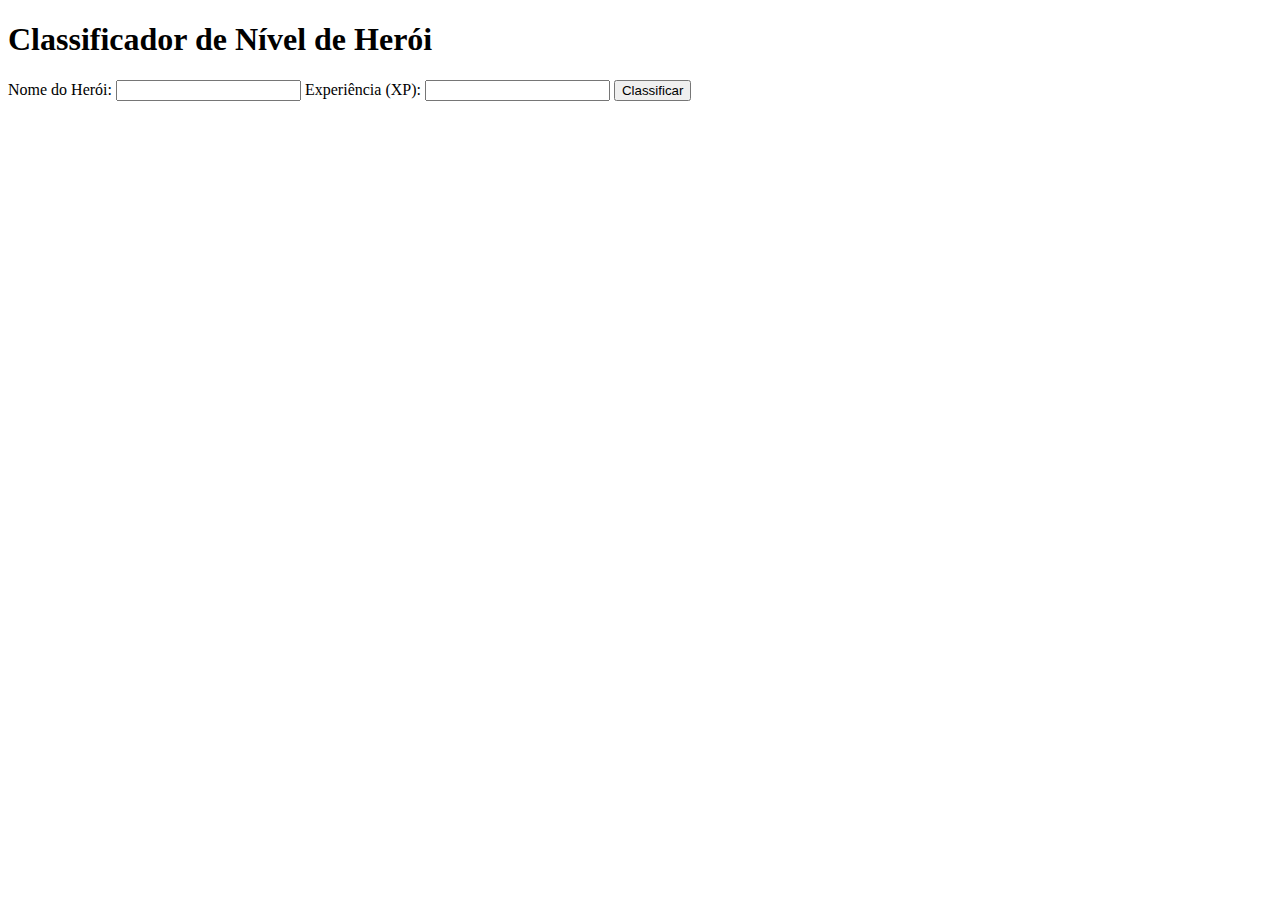
<file: Classificador-Nível-Herói/index.html>
<!DOCTYPE html>
<html lang="pt-BR">
<head>
    <meta charset="UTF-8">
    <meta name="viewport" content="width=device-width, initial-scale=1.0">
    <title>Classificador de Nível de Herói</title>
</head>
<body>
    <h1>Classificador de Nível de Herói</h1>
    <form id="heroiForm">
        <label for="heroiName">Nome do Herói:</label>
        <input type="text" id="heroiName" required>
        <label for="heroiXP">Experiência (XP):</label>
        <input type="number" id="heroiXP" required>
        <button type="submit">Classificar</button>
    </form>
    <p id="heroi-Level"></p>

    <script>
        // Seleciona o formulário e os elementos de saída
        const heroiForm = document.getElementById('heroiForm');
        const heroiLevel = document.getElementById('heroLevel');

        // Adiciona um evento de envio ao formulário
        heroiForm.addEventListener('submit', function(event) {
            event.preventDefault(); // Evita o envio do formulário padrão

            // Obtém os valores inseridos pelo usuário
            const name = document.getElementById('heroiName').value;
            let xp = parseInt(document.getElementById('heroiXP').value);

            // Variável para armazenar o nível do herói
            let level;

            // Estrutura de decisão para determinar o nível do herói com base na XP
            if        (xp < 1000) { //Se XP for menor do que 1.000 = Ferro
                level = 'Ferro';
            } else if (xp <= 2000) {//Se XP for entre 1.001 e 2.000 = Bronze
                level = 'Bronze';
            } else if (xp <= 5000) {//Se XP for entre 2.001 e 5.000 = Prata
                level = 'Prata';
            } else if (xp <= 7000) {//Se XP for entre 5.001 e 7.000 = Ouro
                level = 'Ouro';
            } else if (xp <= 8000) {//Se XP for entre 7.001 e 8.000 = Platina
                level = 'Platina';
            } else if (xp <= 9000) {//Se XP for entre 8.001 e 9.000 = Ascendente
                level = 'Ascendente';
            } else if (xp <= 10000) {//Se XP for entre 9.001 e 10.000= Imortal
                level = 'Imortal';
            } else                  {//Se XP for maior ou igual a 10.001 = Radiante
                level = 'Radiante';
            }
            // Exibe a mensagem final com o nome do herói e o nível
            heroLevel.textContent = "O Herói de nome " + name + " está no nível de " + level;
        });
    </script>
</body>
</html>
</file>
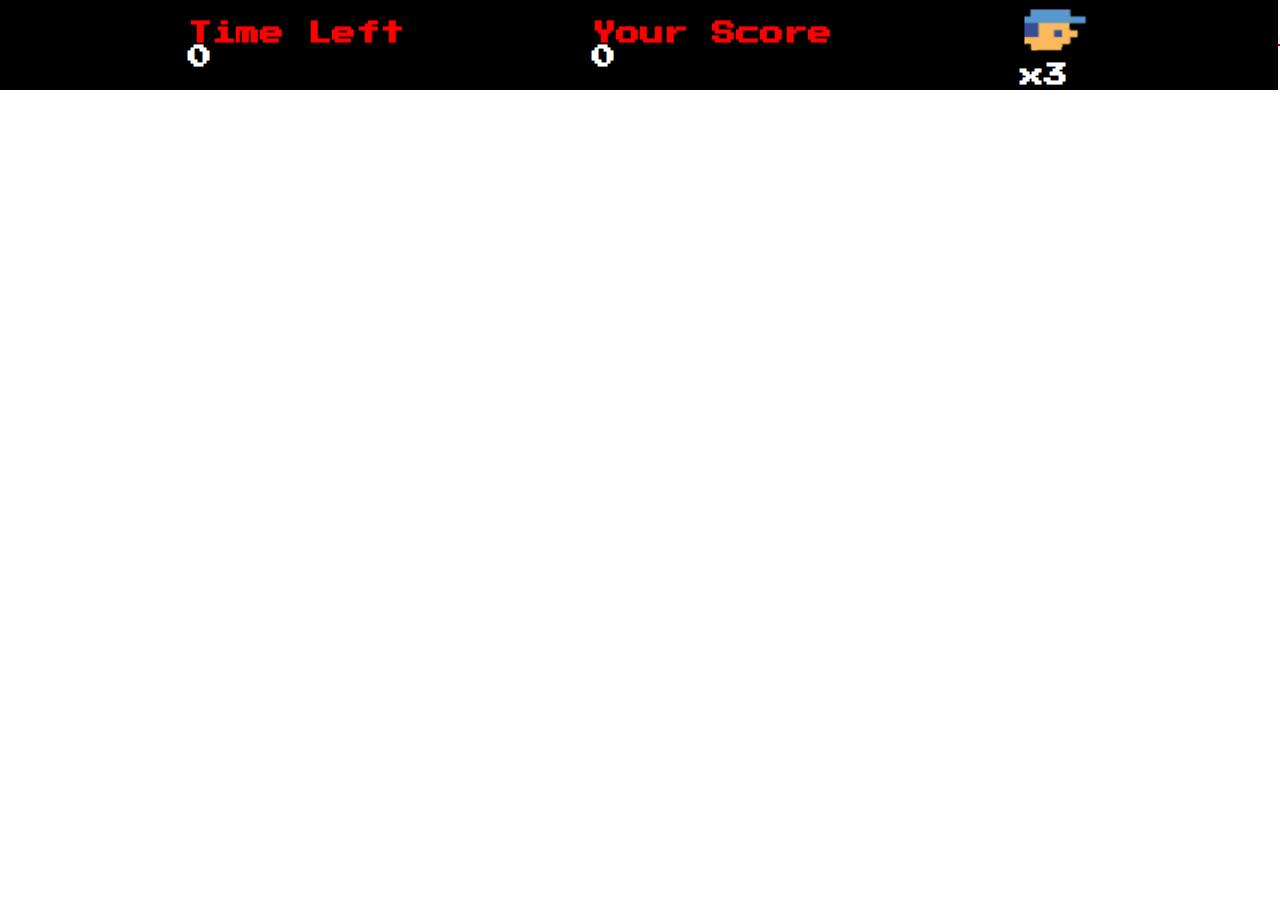
<file: Detona-Ralph/index.html>
<!DOCTYPE html>
<html lang="pt-br">
<head>
    <!-- settings -->
    <meta charset="UTF-8">
    <meta name="viewport" content="width=device-width, initial-scale=1.0">
    <title>Detona Ralph</title>

    <!-- fonts -->
    <link rel="preconnect" href="https://fonts.googleapis.com">
    <link rel="preconnect" href="https://fonts.gstatic.com" crossorigin>
    <link href="https://fonts.googleapis.com/css2?family=Press+Start+2P&display=swap" rel="stylesheet">
    
    <!-- styles -->
    <link rel="stylesheet" href="./styles/reset.css">
    <link rel="stylesheet" href="./styles/main.css">
</head>
<body>
    <div class="container"> 
        <div class="menu">
            <div class="menu-time">
                <h2 style="color: red;">Time Left</h2>
                <h2 id="time-Left">0</h2>
            </div>

            <div class="menu-score">
                <h2 style="color: red;">Your Score</h2>
                <h2 id="score">0</h2>
            </div>

            <div class="menu-lives">
                <img src="./images/player.png" alt="foto do jogador" height="60px"/>
                <h2>x3</h2>
            </div> 
        </div>

        <div class="panel">
            <div class="panel-row">
                <div class="square" id="1"></div>
                <div class="square" id="2"></div>
                <div class="square" id="3"></div>
            </div>

            <div class="panel-row">
                <div class="square" id="4"></div>
                <div class="square" id="5"></div>
                <div class="square" id="6"></div>
            </div>

            <div class="panel-row">
                <div class="square" id="7"></div>
                <div class="square" id="8"></div>
                <div class="square" id="9"></div>
            </div>
        </div>
    </div>
    
    <!--  -->
    <script defer src="./scripts/engine.js"></script>
    <!-- O atributo 'defer' faz com que o script seja carregado em segundo plano e só seja executado após todo o HTML do documento ser analisado. -->
</body>
</html>
</file>
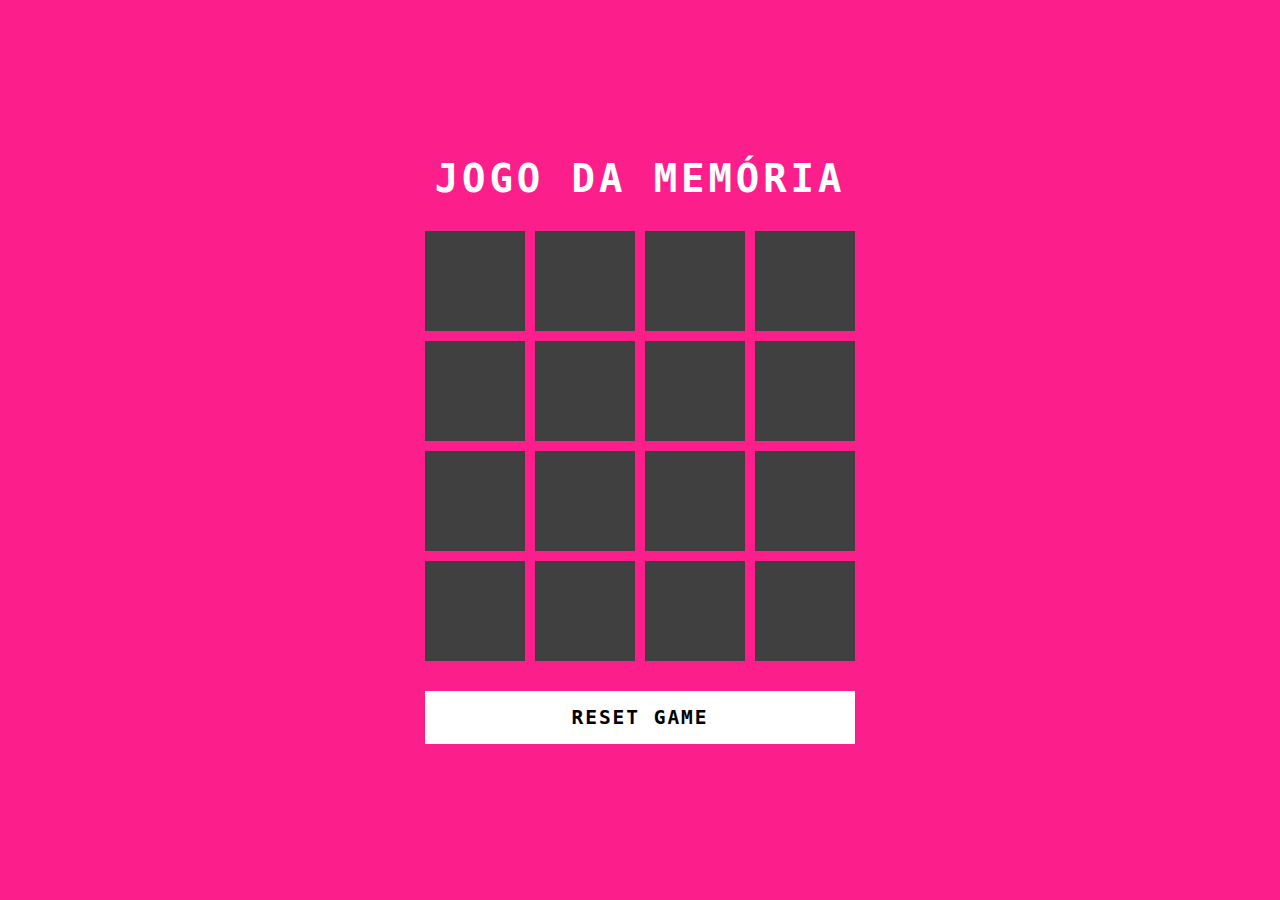
<file: Jogo-Da-Memória-Emojis/index.html>
<!DOCTYPE html>
<html lang="pt-BR">
<head>
    <meta charset="UTF-8">
    <meta name="viewport" content="width=device-width, initial-scale=1.0">
    <title>Jogo Da Memoria</title>
    <link rel="stylesheet" href="./src/styles/reset.css">
    <link rel="stylesheet" href="./src/styles/main.css">
</head>
<body>
    <div class="container"> 
        <h2>JOGO DA MEMÓRIA</h2> 
        <div class="game"></div> 
        <button class="reset" onclick="window.location. 
        reload()">RESET GAME</button>

        <script src="./src/scripts/engine.js"></script>
</body>
</html>
</file>
<file: Detona-Ralph/styles/main.css>
.container {
    display: flex;
    justify-content: space-evenly;
    align-items: center;
}

.menu {
    display: flex;
    justify-content: space-evenly;
    align-items: center;

    height: 90px;
    width: 100%;
    background-color: #000000;
    color: #ffffff;
}

.panel {
    border: 1px solid red;
}
</file>
<file: Jogo-Da-Memória-Emojis/src/styles/main.css>
body{
    display: flex;
    justify-content: center;
    align-items: center;
    min-height: 100vh;
    background: #fc1e8a;
    user-select: none;
}

.container{
    position: relative;
    display: flex;
    flex-direction: column;
    justify-content: center;
    align-items: center;
    gap: 30px;
    background: linear-gradient(
        325deg, 
        #030010 0%,
        #7303c0 30%
        #ec38bc 70%,
        #fdeff9 100%
    );
    padding: 40px 60px;
}

h2{
    font-size: 3em;
    color: #fff;
    text-transform: uppercase;
    letter-spacing: 0.1em;
}

.reset{
    padding: 15px 20px;
    width: 100%;
    color: #000;
    background-color: #fff;
    border: none;
    font-size: 1.5em;
    letter-spacing: 0.1em;
    text-transform: uppercase;
    cursor: pointer;
    font-weight: 600;
}

.reset:focus{
    color: #ec38bc;
    background-color: #262809;
}

.game{
    width: 430px;
    height: 430px;
    display: flex;
    flex-wrap: wrap;
    gap: 10px;
    transform-style: preserve-3d;
    perspective: 500px;
}

.item { 
    position: relative; 
    width: 100px;  
    height: 100px; 
    display: flex;
    align-items: center;
    justify-content: center;
    background-color: #fff;
    font-size: 3em;
    transform: rotateY(180deg);
    transition: 0.25s;
}

.item::after{
    content: "";
    position: absolute;
    inset: 0;
    background: #404040;
    transition: 0.25s;
    transform: rotateY(0deg);
    backface-visibility: hidden;
}
</file>
